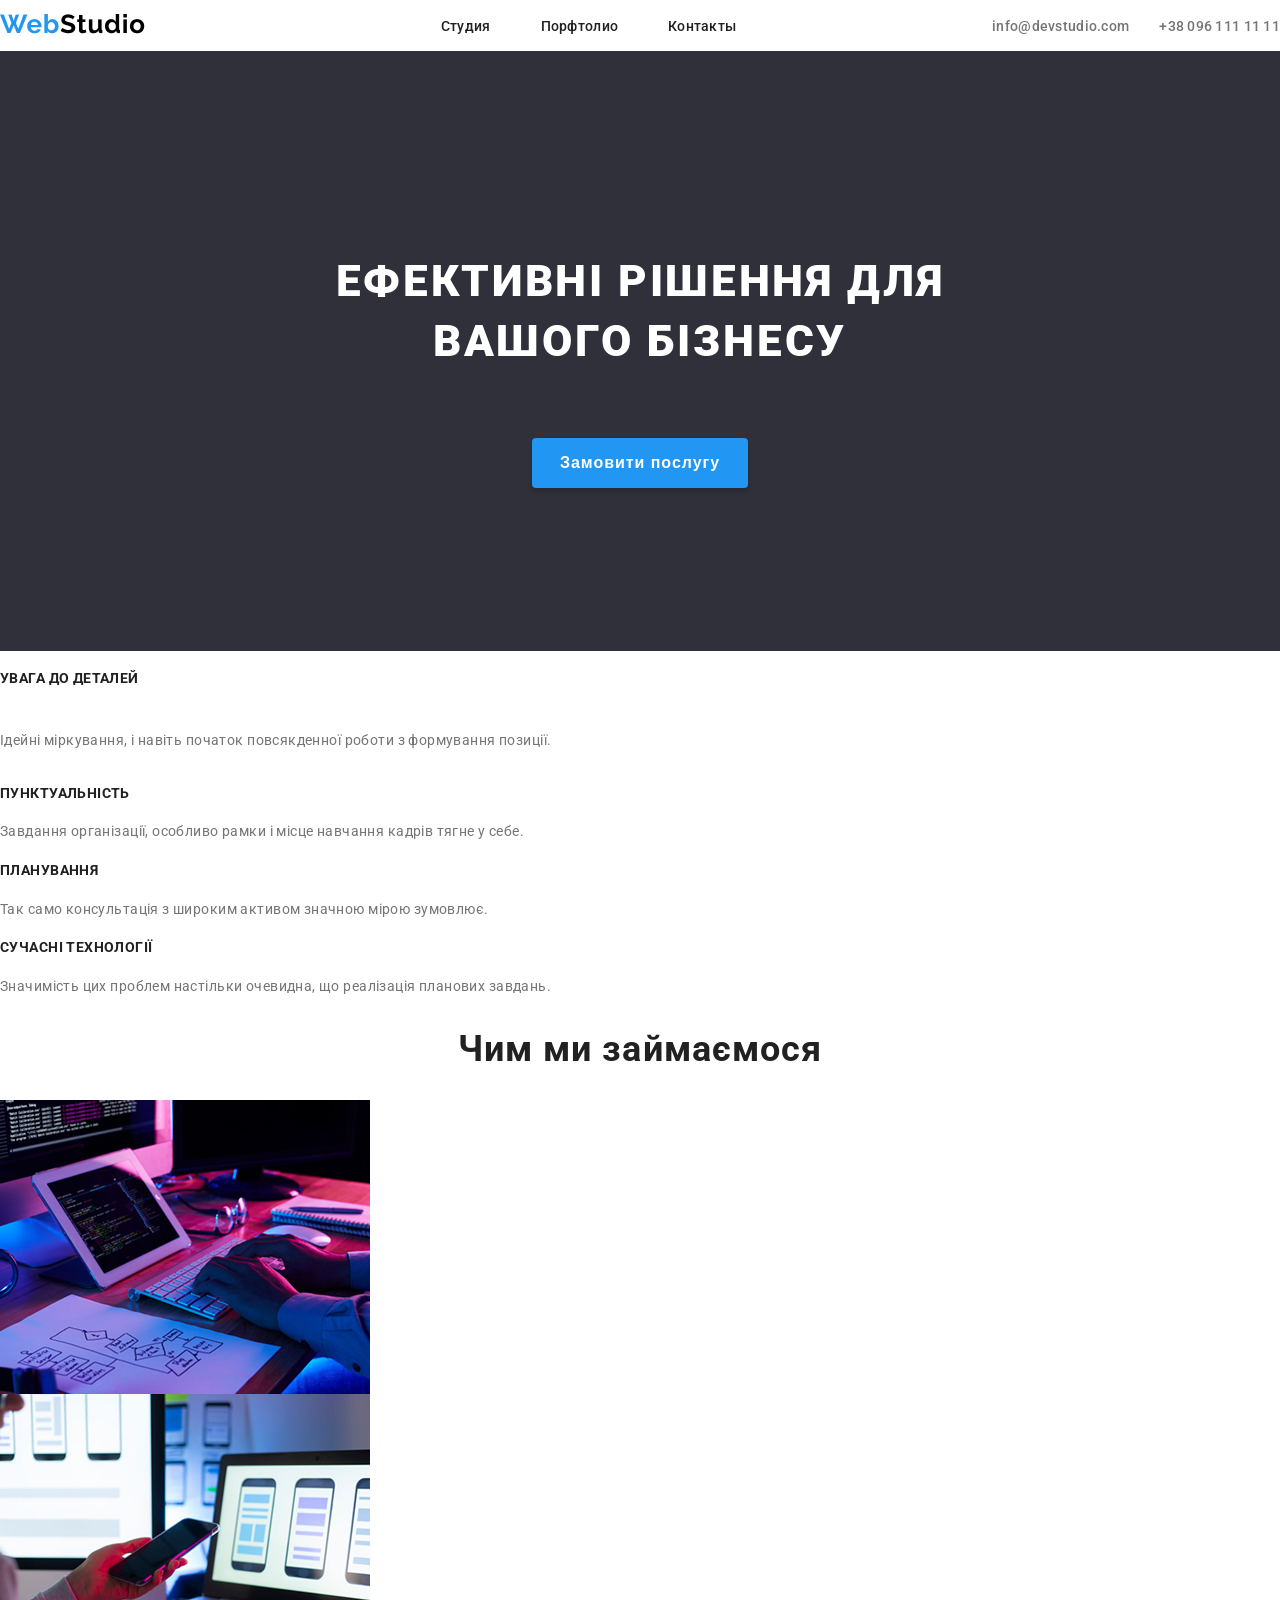
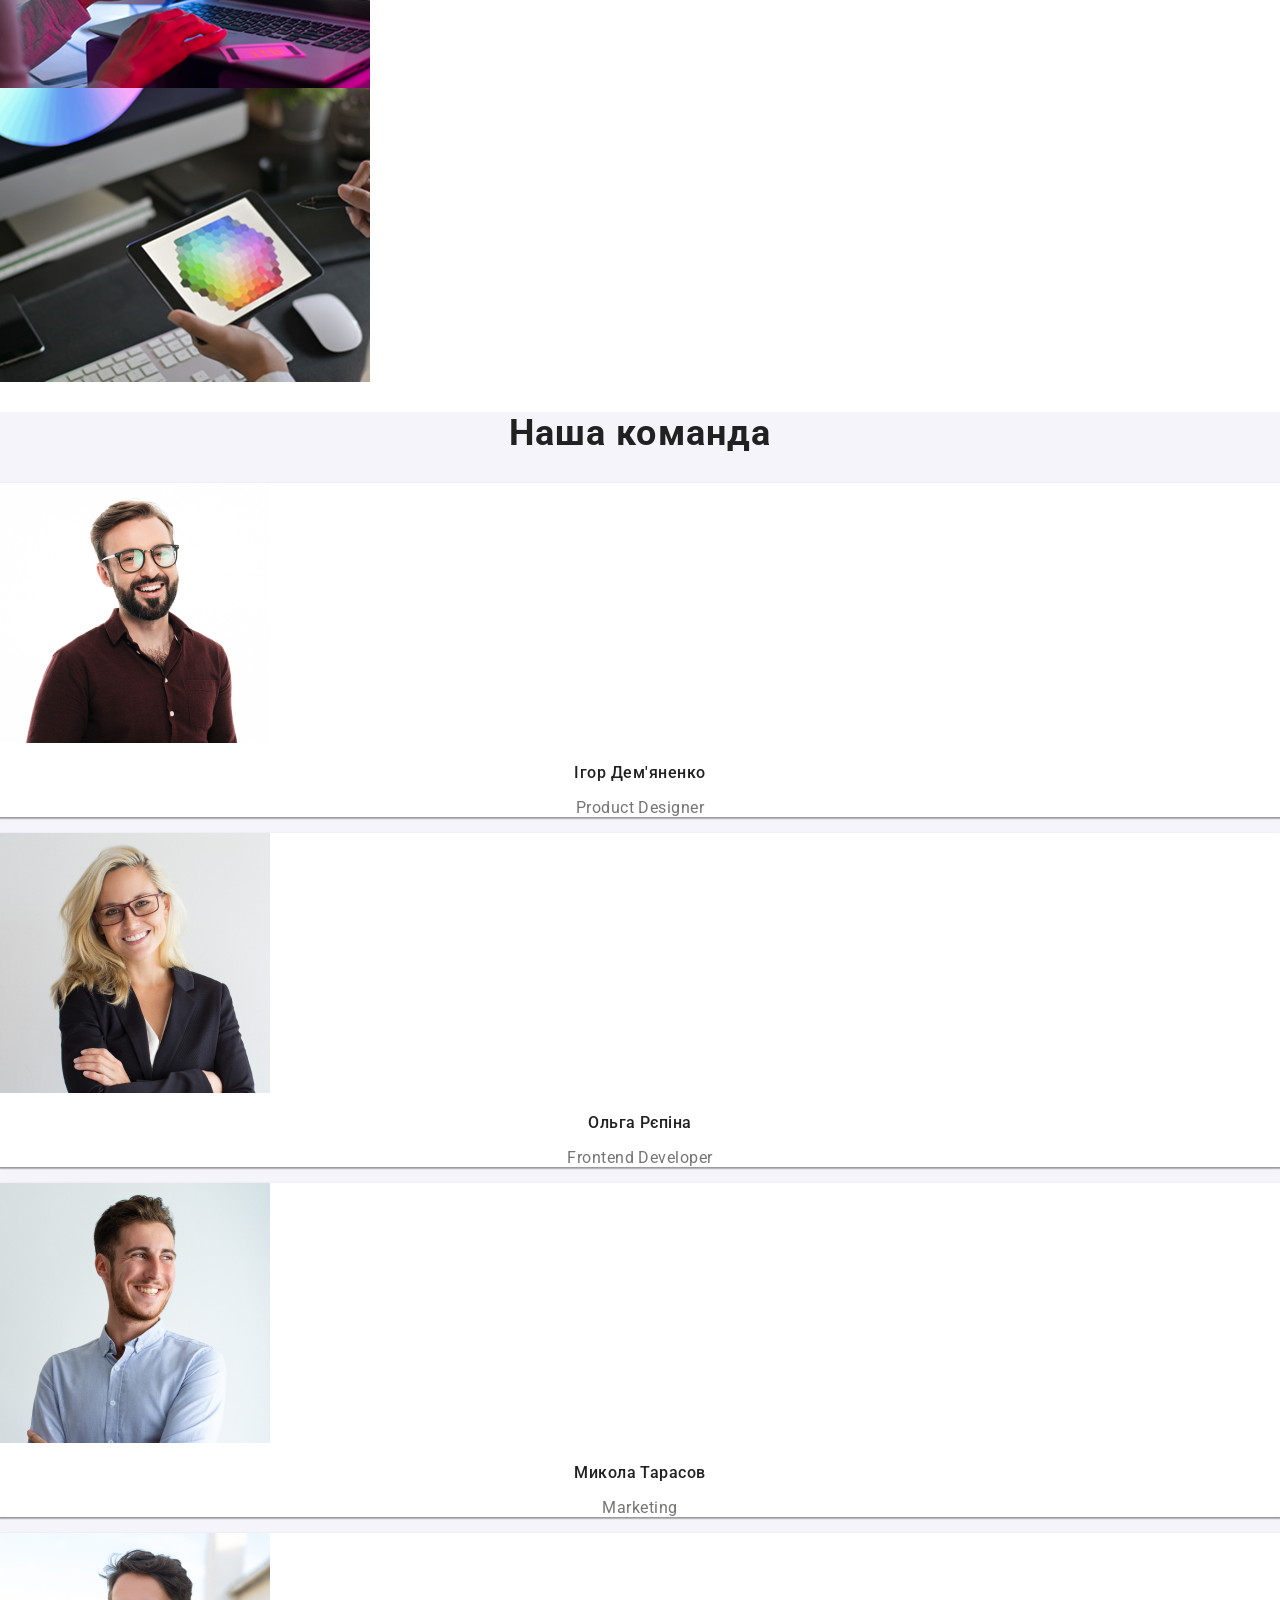
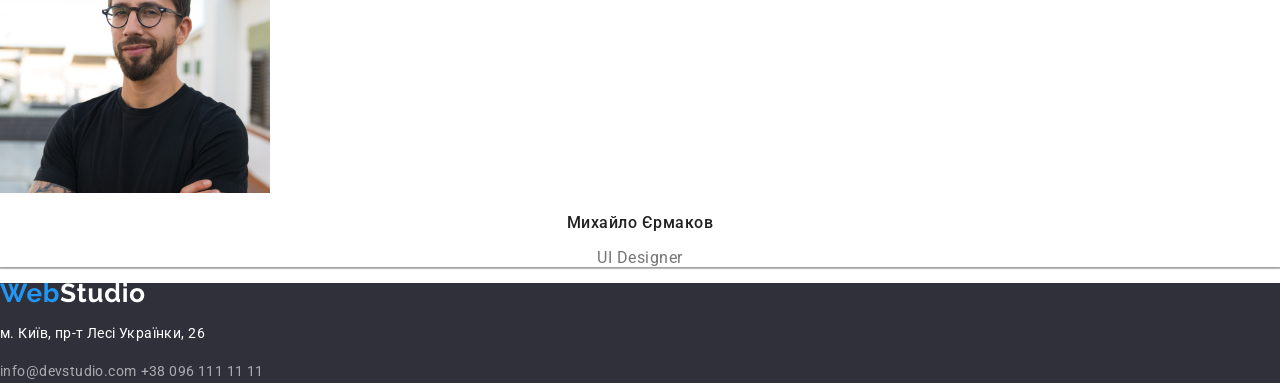
<file: index.html>
<!DOCTYPE html>
<html lang="uk">
<head>
    <meta charset="UTF-8">
    <meta name="viewport" content="width=device-width, initial-scale=1.0">
    <title>HTML Homework 2</title>
    <link rel="stylesheet" href="/css/styles.css">
    <link rel="preconnect" href="https://fonts.googleapis.com">
<link rel="preconnect" href="https://fonts.gstatic.com" crossorigin>
<link href="https://fonts.googleapis.com/css2?family=Roboto:ital,wght@0,100..900;1,100..900&display=swap" rel="stylesheet">
</head>
<body>

    <header class="header">
        <!--Logo-->
        <a class="logo" href="/"><img src="./images/logo.png" alt="WebStudio Logo"></a>
        <!--Nav Lists-->
        <nav>
            <ul class="nav-list">
                <li><a class="nav-item" href="">Студия</a></li>
                <li><a class="nav-item" href="">Порфтолио</a></li>
                <li><a class="nav-item" href="">Контакты</a></li>
            </ul>
        </nav>
        <!--Contacts-->
        <address class="contact-list">
            <a class="contact-item" href="mailto:info@devstudio.com">info@devstudio.com</a>
            <a class="contact-item" href="tel:+38 096 111 11 11">+38 096 111 11 11</a>
            </address>
            
    </header>

    <main>
        <!--Hero-->
        <section class="hero">
            <h1 class="hero-title">Ефективні рішення для вашого бізнесу</h1>
            <button class="hero-button">Замовити послугу</button>
        </section>

        <!--Features-->
        <section class="feature">

            <div class="feature-list">
                <h4 class="feature-title">УВАГА ДО ДЕТАЛЕЙ</h4>
                <p class="feature-description">Ідейні міркування, і навіть початок повсякденної роботи з формування позиції.</p>
            </div>

            <div class="feature">
                <h4 class="feature-title">ПУНКТУАЛЬНІСТЬ</h4>
                <p class="feature-description">Завдання організації, особливо рамки і місце навчання кадрів тягне у себе.</p>
            </div>

            <div class="feature">
                <h4 class="feature-title">ПЛАНУВАННЯ</h4>
                <p class="feature-description">Так само консультація з широким активом значною мірою зумовлює.</p>
            </div class="feature">

            <div>
                <h4 class="feature-title">СУЧАСНІ ТЕХНОЛОГІЇ</h4>
                <p class="feature-description">Значимість цих проблем настільки очевидна, що реалізація планових завдань.</p>
            </div>
        </section>

          <!--Actions-->
          <section class="actions">
            <h2>Чим ми займаємося</h2>
            <div class="action-image"><img src="./images/gallery1.png" alt="Компьютер"></div>
            <div class="action-image"><img src="./images/gallery2.png" alt="Телфон и Планшет"></div>
            <div class="action-image"><img src="./images/gallery3.png" alt="Планшет"></div>
        </section>   
        
         <!--Team-->
         <section class="team">
            <h2>Наша команда</h2>
        
            <div class="member">
                <img src="./images/member1.png" alt="Ігор Дем'яненко">
                <h3 class="member-title">Ігор Дем'яненко</h3>
                <p class="member-description">Product Designer</p>
            </div>

            <div class="member">
                <img src="./images/member2.png" alt="Ольга Рєпіна">
                <h3 class="member-title">Ольга Рєпіна</h3>
                <p class="member-description">Frontend Developer</p>
            </div>

            <div class="member">
                <img src="./images/member3.png" alt="Микола Тарасов">
                <h3 class="member-title">Микола Тарасов</h3>
                <p class="member-description">Marketing</p>
            </div>

            <div class="member">
                <img src="./images/member4.png" alt="Михайло Єрмаков">
                <h3 class="member-title">Михайло Єрмаков</h3>
                <p class="member-description">UI Designer</p>
            </div>

         </section>

    </main>

    <footer class="footer">

        <a class="logo" href="/"><img src="./images/logo-white.png" alt="WebStudio Logo"></a>
        <address class="footer-list">
            <p class="footer-address">м. Київ, пр-т Лесі Українки, 26</p>  
        <a class="footer-item" href="mailto:info@devstudio.com">info@devstudio.com</a>
        <a class="footer-item" href="tel:+38 096 111 11 11">+38 096 111 11 11</a>
        </address>

     </footer>

</body>
</html>
</file>
<file: css/styles.css>
:root{
    --text-primary: #212121;
    --text-white: #ffffff;
    --text-brand: #2196F3;
    --text-secodnary: #757575;
    --text-tertiary: #ACACB0;
    --backgroud-gray: #2F303A;
    --backgroud-lightgray: #F5F4FA;;
    --foregroud-primary:#2196F3;
    --foregroud-white:#ffffff;

}

body {
    font-family: 'Roboto', sans-serif;
    margin: 0px;
  }

.header{
    background-color: rgb(255, 255, 255);
    width: 100%;
    display: flex;
    justify-content: space-between;
    align-items: center;

}

.logo{
    width: 145px;
}
.nav-list {
    display: flex;
    gap: 50px;
    list-style: none;
}


.nav-item{
    color: var(--text-primary);
    text-decoration: none;

    font-size: 14px;
    font-style: normal;
    font-weight: 500;
    line-height: normal;
    letter-spacing: 0.28px;
}

.nav-item:hover{
    color: var(--text-brand);
}

.contact-list {
    display: flex;
    gap: 30px;
}

.contact-item{
    text-decoration: none;
    color: var(--text-secodnary);
    font-size: 14px;
    font-style: normal;
    font-weight: 500;
    line-height: normal;
    letter-spacing: 0.28px;
}

.contact-item:hover{
    color: var(--text-brand);
}

.hero{
    width: auto;
    height:600px;
    display: flex;
    gap: 30px;
    justify-content: center;
    align-items: center;
    flex-direction: column;
    background-color: var(--backgroud-gray);
}

.hero-title{
    color: var(--text-white);
    text-align: center;
    font-family: Roboto;
    font-size: 44px;
    font-style: normal;
    font-weight: 900;
    line-height: 60px; /* 136.364% */
    letter-spacing: 2.64px;
    text-transform: uppercase;
    width: 696px;
}

.hero-button{
    height: 50px;
    width: 216px;
    background-color:var(--foregroud-primary);
    color:var(--text-white);
    text-align: center;
    border-radius: 4px;
    border: none;
font-size: 16px;
font-style: normal;
font-weight: 700;
line-height: 30px; /* 187.5% */
letter-spacing: 0.96px;
box-shadow: 0px 4px 4px 0px rgba(0, 0, 0, 0.15);
}

.hero-button:hover{
    opacity: 80%;
}

.feature-list{
    display: flex;
    flex-direction: column;
    gap: 10px;

}


.feature-title{
    color: var(--text-primary);
    font-size: 14px;
    font-style: normal;
font-weight: 700;
line-height: normal;
letter-spacing: 0.42px;
text-transform: uppercase;
height: auto;
display: block;
}

.feature-description{
    color: var(--text-secodnary);
font-size: 14px;
font-style: normal;
font-weight: 400;
line-height: 24px; 
letter-spacing: 0.42px;
}

h2{
    color:var(--text-primary);
text-align: center;
font-size: 36px;
font-style: normal;
font-weight: 700;
line-height: normal;
letter-spacing: 1.08px;
}

.action-image{
    width: 370px;
height: 294px;
flex-shrink: 0;
}

.team{
    background-color: var(--backgroud-lightgray);
}

.member{
    background-color: var(--foregroud-white);
    box-shadow: 0px 1px 3px 0px rgba(0, 0, 0, 0.12), 0px 1px 1px 0px rgba(0, 0, 0, 0.14), 0px 2px 1px 0px rgba(0, 0, 0, 0.20);

}

.member-title{
    color: var(--text-primary);
text-align: center;
font-size: 16px;
font-style: normal;
font-weight: 500;
line-height: normal;
letter-spacing: 0.48px;
}

.member-description{
    color: var(--text-secodnary);
text-align: center;
font-size: 16px;
font-style: normal;
font-weight: 400;
line-height: normal;
letter-spacing: 0.48px;
}

.footer{
    background-color: var(--backgroud-gray);
}

.footer-address{
    color: var(--text-white);
font-size: 14px;
font-style: normal;
font-weight: 400;
line-height: 24px; /* 171.429% */
letter-spacing: 0.42px;
}

.footer-item{
    color: var(--text-tertiary);
font-size: 14px;
font-style: normal;
font-weight: 400;
line-height: 24px; /* 171.429% */
letter-spacing: 0.42px;
text-decoration: none;
}

.footer-item:hover{
    color: var(--text-brand);
}
</file>
